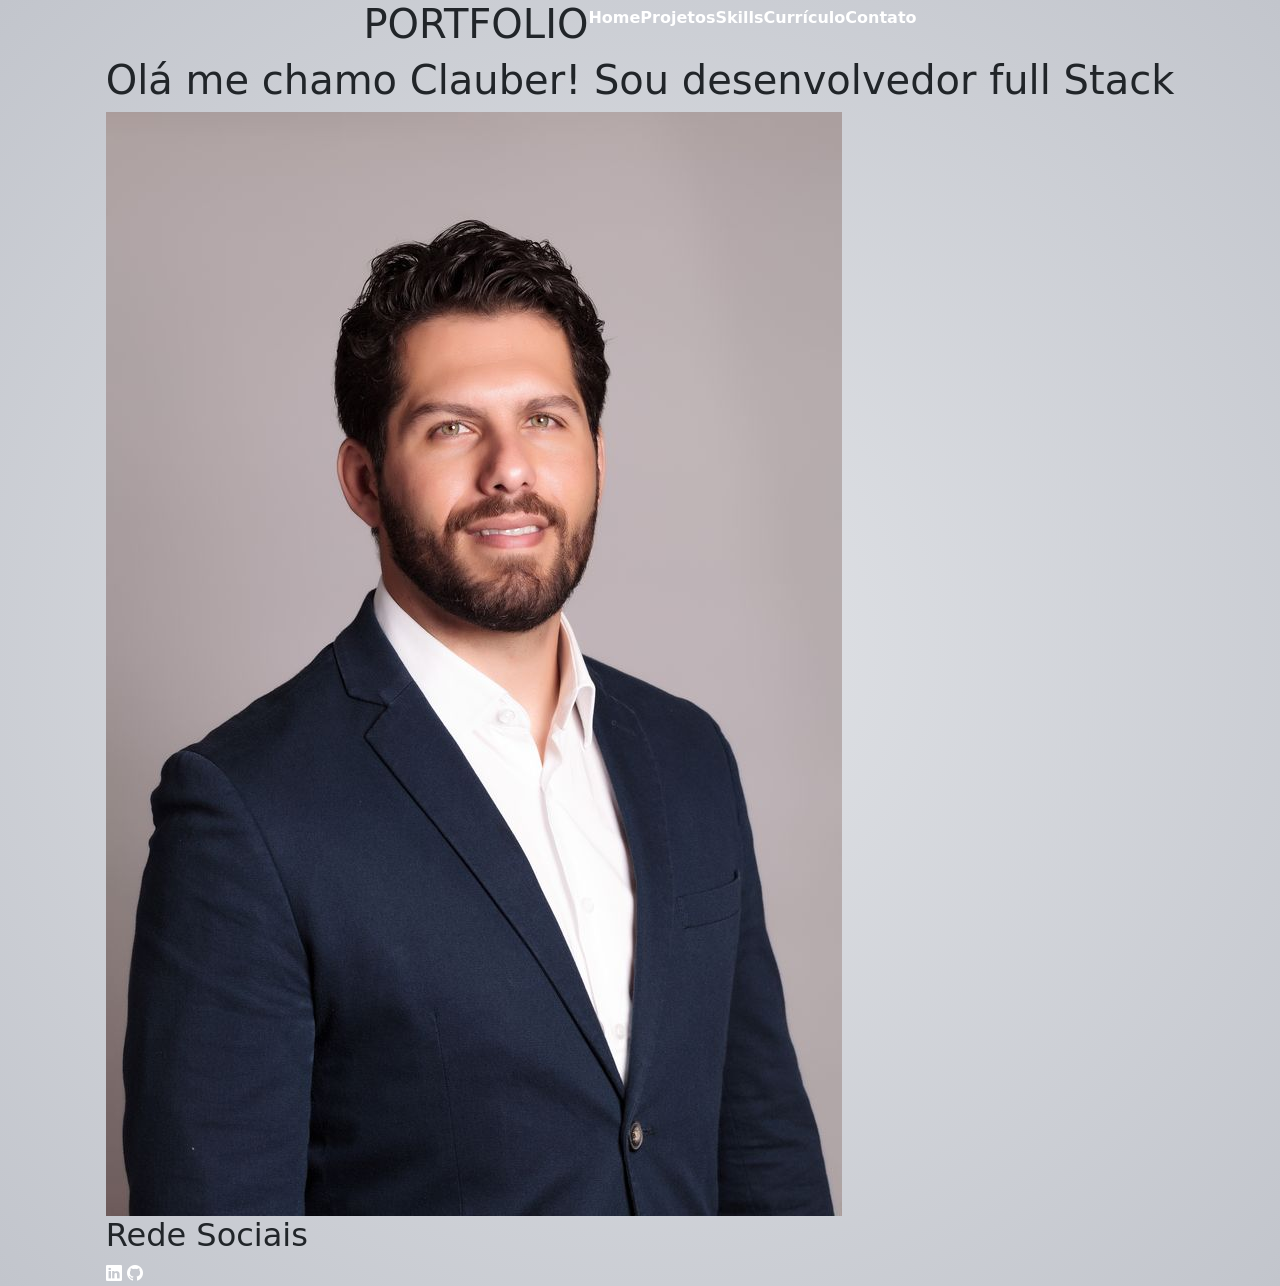
<file: portfolioAtualizado/index.html>
<!doctype html>
<html lang="pt-br">

<head>
  <meta charset="utf-8">
  <meta name="viewport" content="width=device-width, initial-scale=1">
  <title>Bootstrap demo</title>
  <link href="https://cdn.jsdelivr.net/npm/bootstrap@5.3.8/dist/css/bootstrap.min.css" rel="stylesheet"
    integrity="sha384-sRIl4kxILFvY47J16cr9ZwB07vP4J8+LH7qKQnuqkuIAvNWLzeN8tE5YBujZqJLB" crossorigin="anonymous">
  <link rel="stylesheet" href="https://cdn.jsdelivr.net/npm/bootstrap-icons@1.13.2/font/bootstrap-icons.min.css">
  <link rel="stylesheet" href="/css/style.css">

</head>

<body class="">
  <header >
    <div class="logo justify-content-evenly d-flex">
       <h1>PORTFOLIO</h1>
      <nav> 
      
        <a href="#" class="itens-link">Home</a>
        <a href="#" class="itens-link">Projetos</a>
        <a href="#" class="itens-link">Skills</a>
        <a href="#" class="itens-link">Currículo</a>
        <a href="#" class="itens-link">Contato</a>
      </nav>
    </div>
  </header>
  <main class="portfolio-perfil">
 
    <section class="hero-section">
      <div class="container-perfil">
        <h1 class="texto-perfil">
          Olá me chamo Clauber! Sou desenvolvedor full Stack

        </h1>
        <div class="perfil-foto ">
          <img src="/img/perfil.jpg" alt="Clauber - desenvolvedor full stack" class="img-fluid">

        </div>
        <div> 
        </div>
      </div>
      </div>
      <div class="filter-rede">



        <h2 class="titulo-redes-sociais">
          Rede Sociais
        </h2>
        <div class="icone-rede-social"> <a href="" class="btn-filter"><i class="bi bi-linkedin"></i></a>
          <a href="" class="btn-filter"> <i class="bi bi-github"></i></a>
        </div>




      </div>
      </div>

    </section>

    <section class="menu-projetos">

    </section>



  </main>
  <script src="https://cdn.jsdelivr.net/npm/bootstrap@5.3.8/dist/js/bootstrap.bundle.min.js"
    integrity="sha384-FKyoEForCGlyvwx9Hj09JcYn3nv7wiPVlz7YYwJrWVcXK/BmnVDxM+D2scQbITxI"
    crossorigin="anonymous"></script>
</body>

</html>
</file>
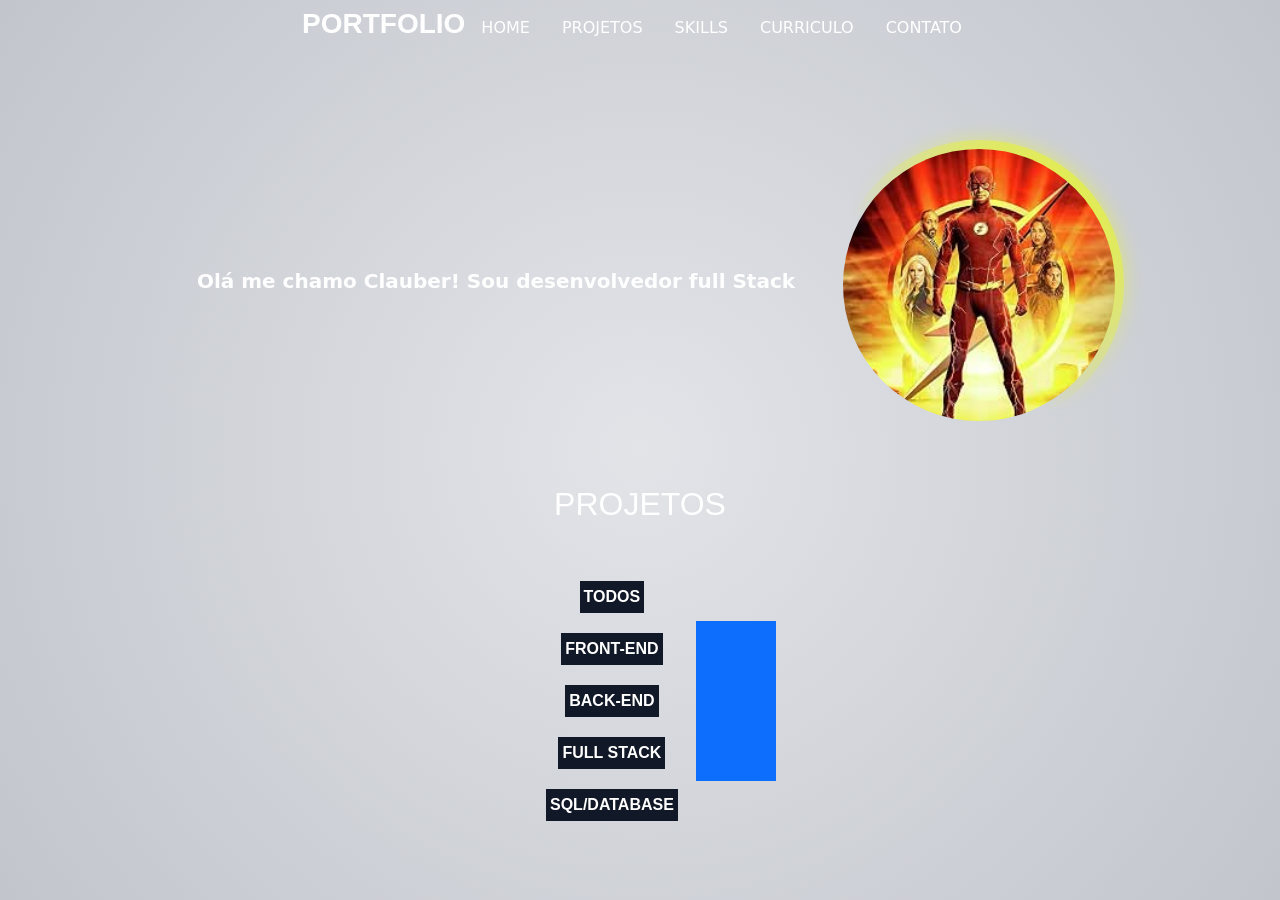
<file: templates/index.html>
<!DOCTYPE html>
<html lang="pt-br">

<head>
    <title></title>
    <meta charset="UTF-8">
    <meta name="viewport" content="width=device-width, initial-scale=1">

    <link href="https://cdn.jsdelivr.net/npm/bootstrap@5.3.8/dist/css/bootstrap.min.css" rel="stylesheet"
        integrity="sha384-sRIl4kxILFvY47J16cr9ZwB07vP4J8+LH7qKQnuqkuIAvNWLzeN8tE5YBujZqJLB" crossorigin="anonymous">
    <link href="/css/style.css" rel="stylesheet">
</head>

<body>
    <header>

        <nav class="nav ">
            <h3 class="subtitulo-inicial "> <strong class="subtitulo-inicial">PORTFOLIO</strong> </h3>

            <ul class="nav botoes-projetos " id="navId">

                <li class="nav-item">
                    <a href="#tab1Id" class="nav-link menu-prinpal active">HOME</a>
                </li>

                <li class="nav-item">
                    <a href="#tab5Id" class="nav-link menu-prinpal">PROJETOS</a>
                </li>
                <li class="nav-item">
                    <a href="#tab1Id" class="nav-link  menu-prinpal active">SKILLS</a>
                </li>
                <li class="nav-item">
                    <a href="/img/Etapas de seleção · Eureca raiox.pdf" class="nav-link menu-prinpal" name="curriculo"
                        download="/img/Etapas de seleção · Eureca raiox.pdf">CURRICULO</a>
                </li>
                <li class="nav-item">
                    <a href="#" class="nav-link menu-prinpal">CONTATO</a>
                </li>

            </ul>

        </nav>


    </header>

    <main class="">
        <section class="container-pai-img">
            <ul class="lista-pai">
                <div class="me-5">

                    <li>
                        <h5 class="texto-apresentacao"><strong>Olá me chamo Clauber! Sou desenvolvedor full Stack </h5>
                    </li>
                </div>
                <div class="caixas">
                </div>
            </ul>
        </section>



        <div class="contaienr-PJT mt-5 ">
            <h3 class="CONTAINER_SUB_PJT MT-3  justify-content-center d-flex ">PROJETOS </h3>
        </div>
       
        
        </div>
        


            </form>

 
    <div class="container-box ">

        <div class="container-submenu">
                <ul class="container_lista">


                    
                    <div class="flexmenu"><li class="item_lista"><a href="" class="item_link">TODOS</a></li></div>
                    <div class="flexmenu"><li class="item_lista"><a href="" class="item_link">FRONT-END</a></li></div>
                    <div class="flexmenu"><li class="item_lista"><a href="" class="item_link">BACK-END</a></li></div>
                    <div class="flexmenu"><li class="item_lista"><a href="" class="item_link">FULL STACK</a></li></div>
                    <div class="flexmenu"><li class="item_lista"><a href="" class="item_link">SQL/DATABASE</a></li></div>
                </ul>
 </div>


<ul class="container-lista-pjt">
    <li> 
        <div class="container-card">

    </div>
</li>

   
</ul>
</div>
      
        
       



    </main>
    <script src="https://cdn.jsdelivr.net/npm/bootstrap@5.3.8/dist/js/bootstrap.bundle.min.js"
        integrity="sha384-FKyoEForCGlyvwx9Hj09JcYn3nv7wiPVlz7YYwJrWVcXK/BmnVDxM+D2scQbITxI"
        crossorigin="anonymous"></script>

</body>

</html>
</file>
<file: css/style.css>
:root {
    --corDeFundo--: #0A0E17;
    --vermelho--: red;
    --card--: #111827;
}

/* global */

* {
    margin: 0;
    padding: 0;
    box-sizing: border-box;
}

body {

    /* background-color: var(--corDeFundo--); */

    /* min-height: 100vh; */

    margin: 0;
  padding: 0;
  min-height: 100vh;
  
  /* Fundo tom cimento/estúdio moderno */
  background: radial-gradient(circle at center, #e2e4e8 0%, #c2c5cc 100%);
  
  /* Garante que a página dimensione e centralize corretamente */
  display: flex;    
  flex-direction: column;
  align-items: center;
  justify-content: center;  

}

main {
    margin: auto;
    height: auto;
}

ul {
    display: flex;
    justify-content: space-evenly;
    align-items: center;
    position: relative;
    align-self: center;
    list-style: none;
    flex-wrap: wrap;

}



h3 {
    display: flex;
    position: relative;

}

nav {
    margin-top: 1%;
}

.container_lista,
.subtitulo-inicial,
.CONTAINER_SUB_PJT,
.container-pai-lista>ul,
.item_link,
.itens-img {
    color: white;
    list-style-type: none;
    text-decoration: none;
    font-family: 'Lucida Sans', 'Lucida Sans Regular', 'Lucida Grande', 'Lucida Sans Unicode', Geneva, Verdana, sans-serif;
}

/* hover */

.item_link:hover {
    text-decoration: underline 5px #0d6efd;
    transition: ease-in-out 0.03s;
    color: white;

}

.menu-prinpal:hover {
    text-decoration: underline 5px #0d6efd;
}

.menu-prinpal {
    color: white
}

.item_link:hover {
    text-decoration: underline 4px solid #0d6efd;
    transform: calc(4px);
    /* color: var(--vermelho); */
    transition: ease-in-out 0.003s;

}

.subtitulo-inicial:hover {
    text-decoration: underline 4px solid white;
    transform: calc(4px);
    cursor: context-menu;
    transition: ease-in-out 0.003s;
}

.texto-apresentacao:hover,
.CONTAINER_SUB_PJT:hover {
    text-decoration: underline 4px;
    cursor: context-menu;
}

/* containers */
.container-pai-lista,
.texto-apresentacao {
    display: flex;
    position: relative;
    align-items: center;

}

.container-projetos {
    display: flex;
    position: relative;
    /* justify-content: ; */

    flex-wrap: wrap;
}

.container-box {
    display: flex;
    justify-content: center;
    position: relative;
    margin-top: 5%
}

/* subtitulos */

.CONTAINER_SUB_PJT {
    cursor: pointer;
    font-size: 2rem;


}

.container_lista {
    display: flex;
    position: relative;
    flex-direction: column;
    flex-wrap: wrap;



}




.item_lista {
    padding: 4px;
    transition: ease-in 0.03s;
}

.texto-apresentacao {
    color: white;
    display: flex;

    position: relative;
    flex-direction: column;
}

/* circulo */


nav {
    display: flex;
    justify-content: space-evenly;

}

.botoes-projetos {
    justify-content: space-around;
    display: flex;
    position: relative;
}


.container-pai-img {
    display: flex;
    flex-wrap: nowrap;
    margin-top: 5%;
    justify-content: center;



}

/* listas */
ul {
    list-style: none;
    text-decoration-style: none;

}

li,
.nav-item {
    color: white
}

/* links */
a {
    text-decoration: none;
    text-decoration-skip-ink: none;
    color: white;
    font-weight: bold;

}

.itensbox {
    /* padding: 10px; */
    transition: ease-in 0.03s;
}

/* linhas */

/* .secaoProjetosHr{
    border: 1px solid white;
  height: 2%;
  width: 300px;
  background:white;
  width: 100vw;
  margin-top: 1% ;
  
  padding: 2px;

} */
/* card */

.container-card {

    width: 100%;
    width: 5rem;
    background: #0d6efd;
    height: 10rem;
    position: relative;
    display: flex;
    margin: auto;
    flex-wrap: wrap
}

.container-submenu {
    display: flex;
    position: relative;
    width: 10rem;

}




/* ========================cor de fundo do container========================= */

.flex {

    display: flex;
    position: relative;
    width: 100px;
    height: 500px;


}

.flexmenu {
    display: flex;
    position: relative;
    background: var(--card--);
    margin: 10px;
    /* background:linear-gradient(45deg, rgb( var(--card--))); */
    
}

.projetosFront-end {
    position: relative;
    display: flex;
    justify-content: space-between;

    font-size: 1.5rem;

}


/* ====================== teste de loader================= */

.caixas {
    position: relative;
    width: 17rem;
    height: 17rem;
    color: blue;
    background: black;
    background: url('/img/flash.jpg');
    display: flex;
    justify-content: center;
    align-items: center;
    align-self: center;
    margin: auto;
    object-fit: cover;
    background-repeat: no-repeat;
    background-size: cover;
    border-radius: 50%;

}

.caixas::before,
.caixas::after {
    content: '';
    position: absolute;
    /* width: calc(100% + 30px);
    height: calc(100% + 30px); */

    width: calc(100% + 17px);
    height: calc(100% + 17px);

    background: linear-gradient(45deg, transparent, transparent 40%, #e5f043);
    z-index: -1;
    /* background-size: 300%; */
    border-radius: 50%;
    animation: animar-borda 2s linear infinite;

}

.caixas::after {
    filter: blur(10px);
}

@keyframes animar-borda {
    0% {
        transform: rotate(0deg);
        filter: hue-rotate(0deg);



    }

    100% {
        transform: rotate(360deg);
        filter: hue-rotate(360deg);

    }
}
</file>
